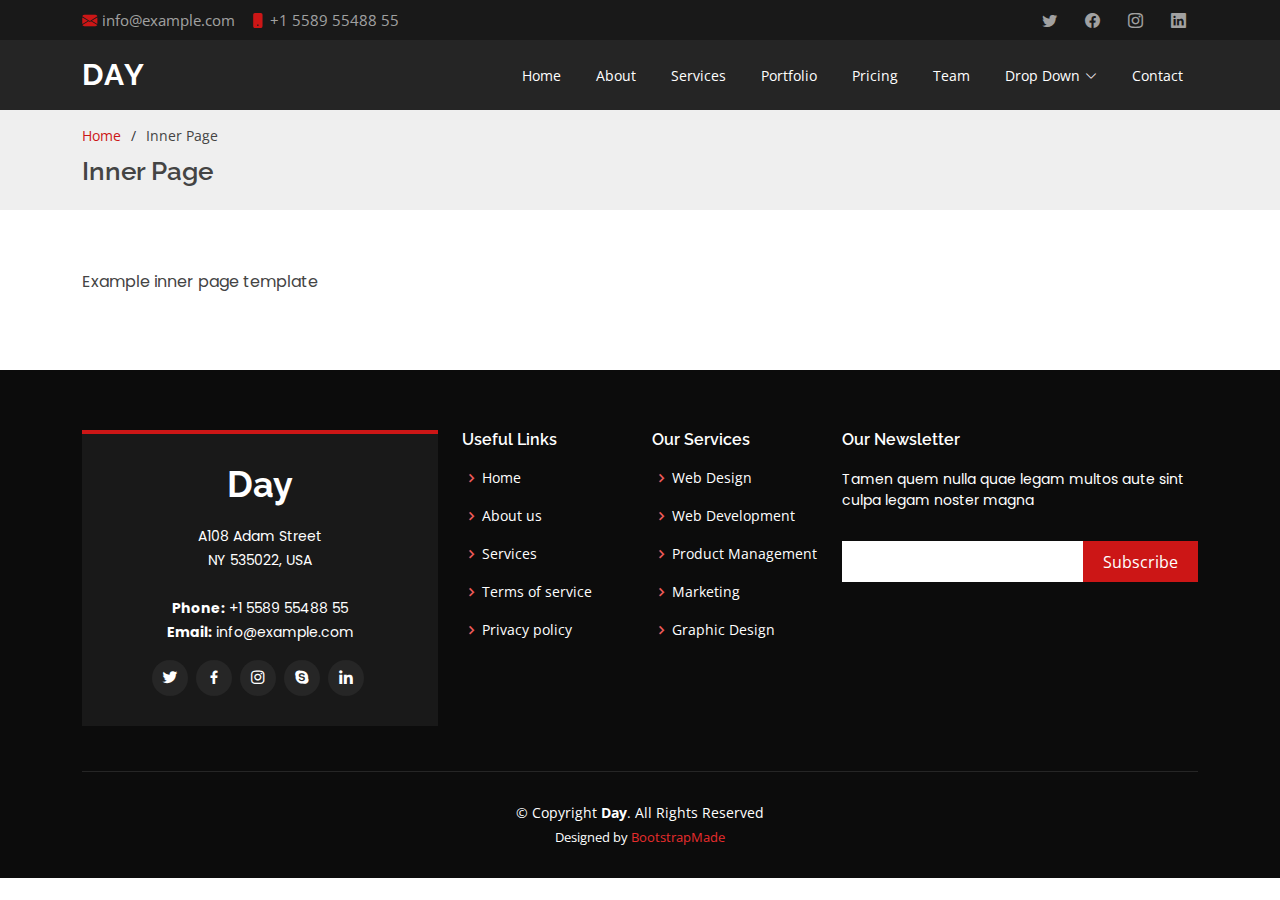
<file: inner-page.html>
<!DOCTYPE html>
<html lang="en">

<head>
  <meta charset="utf-8">
  <meta content="width=device-width, initial-scale=1.0" name="viewport">

  <title>Inner Page - Day Bootstrap Template</title>
  <meta content="" name="description">
  <meta content="" name="keywords">

  <!-- Favicons -->
  <link href="assets/img/favicon.png" rel="icon">
  <link href="assets/img/apple-touch-icon.png" rel="apple-touch-icon">

  <!-- Google Fonts -->
  <link href="https://fonts.googleapis.com/css?family=Open+Sans:300,300i,400,400i,600,600i,700,700i|Raleway:300,300i,400,400i,500,500i,600,600i,700,700i|Poppins:300,300i,400,400i,500,500i,600,600i,700,700i" rel="stylesheet">

  <!-- Vendor CSS Files -->
  <link href="assets/vendor/aos/aos.css" rel="stylesheet">
  <link href="assets/vendor/bootstrap/css/bootstrap.min.css" rel="stylesheet">
  <link href="assets/vendor/bootstrap-icons/bootstrap-icons.css" rel="stylesheet">
  <link href="assets/vendor/boxicons/css/boxicons.min.css" rel="stylesheet">
  <link href="assets/vendor/glightbox/css/glightbox.min.css" rel="stylesheet">
  <link href="assets/vendor/swiper/swiper-bundle.min.css" rel="stylesheet">

  <!-- Template Main CSS File -->
  <link href="assets/css/style.css" rel="stylesheet">

  <!-- =======================================================
  * Template Name: Day - v4.9.1
  * Template URL: https://bootstrapmade.com/day-multipurpose-html-template-for-free/
  * Author: BootstrapMade.com
  * License: https://bootstrapmade.com/license/
  ======================================================== -->
</head>

<body>

  <!-- ======= Top Bar ======= -->
  <section id="topbar" class="d-flex align-items-center">
    <div class="container d-flex justify-content-center justify-content-md-between">
      <div class="contact-info d-flex align-items-center">
        <i class="bi bi-envelope-fill"></i><a href="mailto:contact@example.com">info@example.com</a>
        <i class="bi bi-phone-fill phone-icon"></i> +1 5589 55488 55
      </div>
      <div class="social-links d-none d-md-block">
        <a href="#" class="twitter"><i class="bi bi-twitter"></i></a>
        <a href="#" class="facebook"><i class="bi bi-facebook"></i></a>
        <a href="#" class="instagram"><i class="bi bi-instagram"></i></a>
        <a href="#" class="linkedin"><i class="bi bi-linkedin"></i></i></a>
      </div>
    </div>
  </section>

  <!-- ======= Header ======= -->
  <header id="header" class="d-flex align-items-center">
    <div class="container d-flex align-items-center justify-content-between">

      <h1 class="logo"><a href="index.html">Day</a></h1>
      <!-- Uncomment below if you prefer to use an image logo -->
      <!-- <a href="index.html" class="logo"><img src="assets/img/logo.png" alt="" class="img-fluid"></a>-->

      <nav id="navbar" class="navbar">
        <ul>
          <li><a class="nav-link scrollto " href="#hero">Home</a></li>
          <li><a class="nav-link scrollto" href="#about">About</a></li>
          <li><a class="nav-link scrollto" href="#services">Services</a></li>
          <li><a class="nav-link scrollto " href="#portfolio">Portfolio</a></li>
          <li><a class="nav-link scrollto" href="#pricing">Pricing</a></li>
          <li><a class="nav-link scrollto" href="#team">Team</a></li>
          <li class="dropdown"><a href="#"><span>Drop Down</span> <i class="bi bi-chevron-down"></i></a>
            <ul>
              <li><a href="#">Drop Down 1</a></li>
              <li class="dropdown"><a href="#"><span>Deep Drop Down</span> <i class="bi bi-chevron-right"></i></a>
                <ul>
                  <li><a href="#">Deep Drop Down 1</a></li>
                  <li><a href="#">Deep Drop Down 2</a></li>
                  <li><a href="#">Deep Drop Down 3</a></li>
                  <li><a href="#">Deep Drop Down 4</a></li>
                  <li><a href="#">Deep Drop Down 5</a></li>
                </ul>
              </li>
              <li><a href="#">Drop Down 2</a></li>
              <li><a href="#">Drop Down 3</a></li>
              <li><a href="#">Drop Down 4</a></li>
            </ul>
          </li>
          <li><a class="nav-link scrollto" href="#contact">Contact</a></li>
        </ul>
        <i class="bi bi-list mobile-nav-toggle"></i>
      </nav><!-- .navbar -->

    </div>
  </header><!-- End Header -->

  <main id="main">

    <!-- ======= Breadcrumbs ======= -->
    <section id="breadcrumbs" class="breadcrumbs">
      <div class="container">

        <ol>
          <li><a href="index.html">Home</a></li>
          <li>Inner Page</li>
        </ol>
        <h2>Inner Page</h2>

      </div>
    </section><!-- End Breadcrumbs -->

    <section class="inner-page">
      <div class="container">
        <p>
          Example inner page template
        </p>
      </div>
    </section>

  </main><!-- End #main -->

  <!-- ======= Footer ======= -->
  <footer id="footer">
    <div class="footer-top">
      <div class="container">
        <div class="row">

          <div class="col-lg-4 col-md-6">
            <div class="footer-info">
              <h3>Day</h3>
              <p>
                A108 Adam Street <br>
                NY 535022, USA<br><br>
                <strong>Phone:</strong> +1 5589 55488 55<br>
                <strong>Email:</strong> info@example.com<br>
              </p>
              <div class="social-links mt-3">
                <a href="#" class="twitter"><i class="bx bxl-twitter"></i></a>
                <a href="#" class="facebook"><i class="bx bxl-facebook"></i></a>
                <a href="#" class="instagram"><i class="bx bxl-instagram"></i></a>
                <a href="#" class="google-plus"><i class="bx bxl-skype"></i></a>
                <a href="#" class="linkedin"><i class="bx bxl-linkedin"></i></a>
              </div>
            </div>
          </div>

          <div class="col-lg-2 col-md-6 footer-links">
            <h4>Useful Links</h4>
            <ul>
              <li><i class="bx bx-chevron-right"></i> <a href="#">Home</a></li>
              <li><i class="bx bx-chevron-right"></i> <a href="#">About us</a></li>
              <li><i class="bx bx-chevron-right"></i> <a href="#">Services</a></li>
              <li><i class="bx bx-chevron-right"></i> <a href="#">Terms of service</a></li>
              <li><i class="bx bx-chevron-right"></i> <a href="#">Privacy policy</a></li>
            </ul>
          </div>

          <div class="col-lg-2 col-md-6 footer-links">
            <h4>Our Services</h4>
            <ul>
              <li><i class="bx bx-chevron-right"></i> <a href="#">Web Design</a></li>
              <li><i class="bx bx-chevron-right"></i> <a href="#">Web Development</a></li>
              <li><i class="bx bx-chevron-right"></i> <a href="#">Product Management</a></li>
              <li><i class="bx bx-chevron-right"></i> <a href="#">Marketing</a></li>
              <li><i class="bx bx-chevron-right"></i> <a href="#">Graphic Design</a></li>
            </ul>
          </div>

          <div class="col-lg-4 col-md-6 footer-newsletter">
            <h4>Our Newsletter</h4>
            <p>Tamen quem nulla quae legam multos aute sint culpa legam noster magna</p>
            <form action="" method="post">
              <input type="email" name="email"><input type="submit" value="Subscribe">
            </form>

          </div>

        </div>
      </div>
    </div>

    <div class="container">
      <div class="copyright">
        &copy; Copyright <strong><span>Day</span></strong>. All Rights Reserved
      </div>
      <div class="credits">
        <!-- All the links in the footer should remain intact. -->
        <!-- You can delete the links only if you purchased the pro version. -->
        <!-- Licensing information: https://bootstrapmade.com/license/ -->
        <!-- Purchase the pro version with working PHP/AJAX contact form: https://bootstrapmade.com/day-multipurpose-html-template-for-free/ -->
        Designed by <a href="https://bootstrapmade.com/">BootstrapMade</a>
      </div>
    </div>
  </footer><!-- End Footer -->

  <a href="#" class="back-to-top d-flex align-items-center justify-content-center"><i class="bi bi-arrow-up-short"></i></a>
  <div id="preloader"></div>

  <!-- Vendor JS Files -->
  <script src="assets/vendor/aos/aos.js"></script>
  <script src="assets/vendor/bootstrap/js/bootstrap.bundle.min.js"></script>
  <script src="assets/vendor/glightbox/js/glightbox.min.js"></script>
  <script src="assets/vendor/isotope-layout/isotope.pkgd.min.js"></script>
  <script src="assets/vendor/swiper/swiper-bundle.min.js"></script>
  <script src="assets/vendor/php-email-form/validate.js"></script>

  <!-- Template Main JS File -->
  <script src="assets/js/main.js"></script>

</body>

</html>
</file>
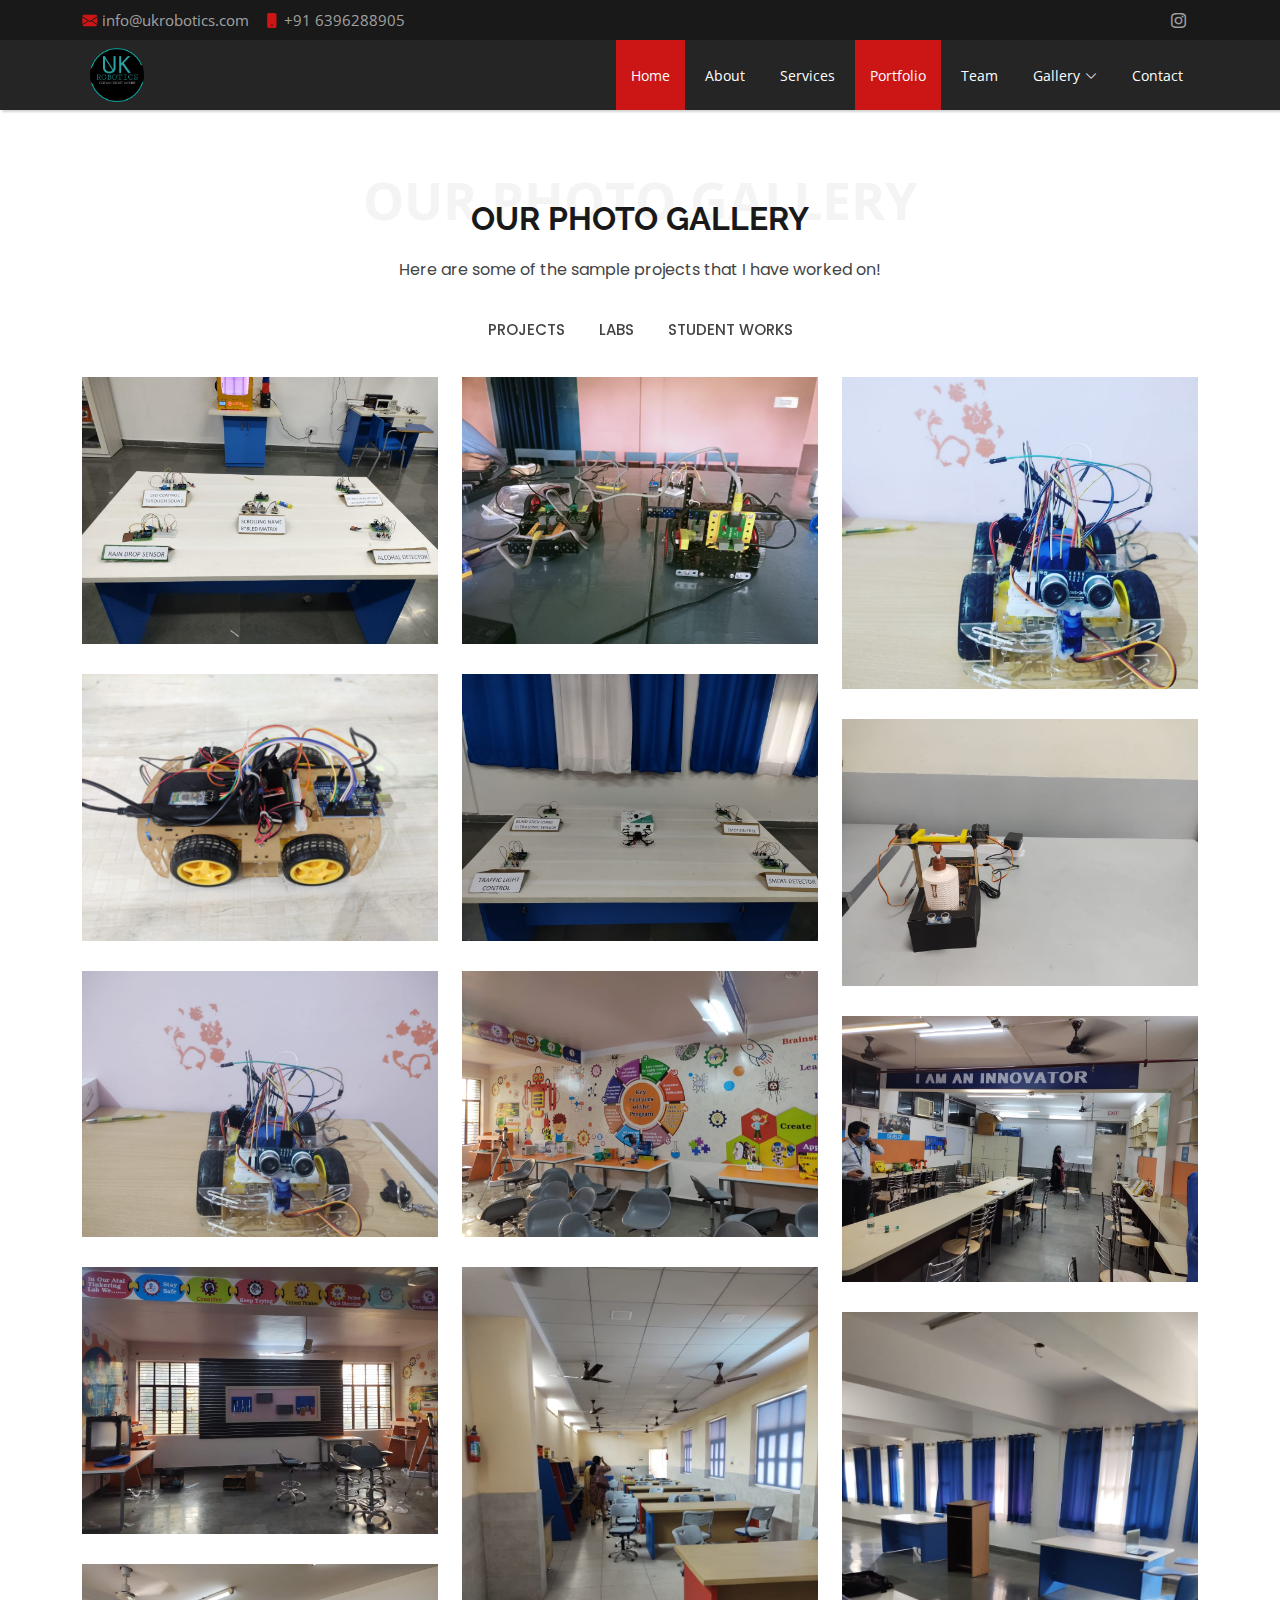
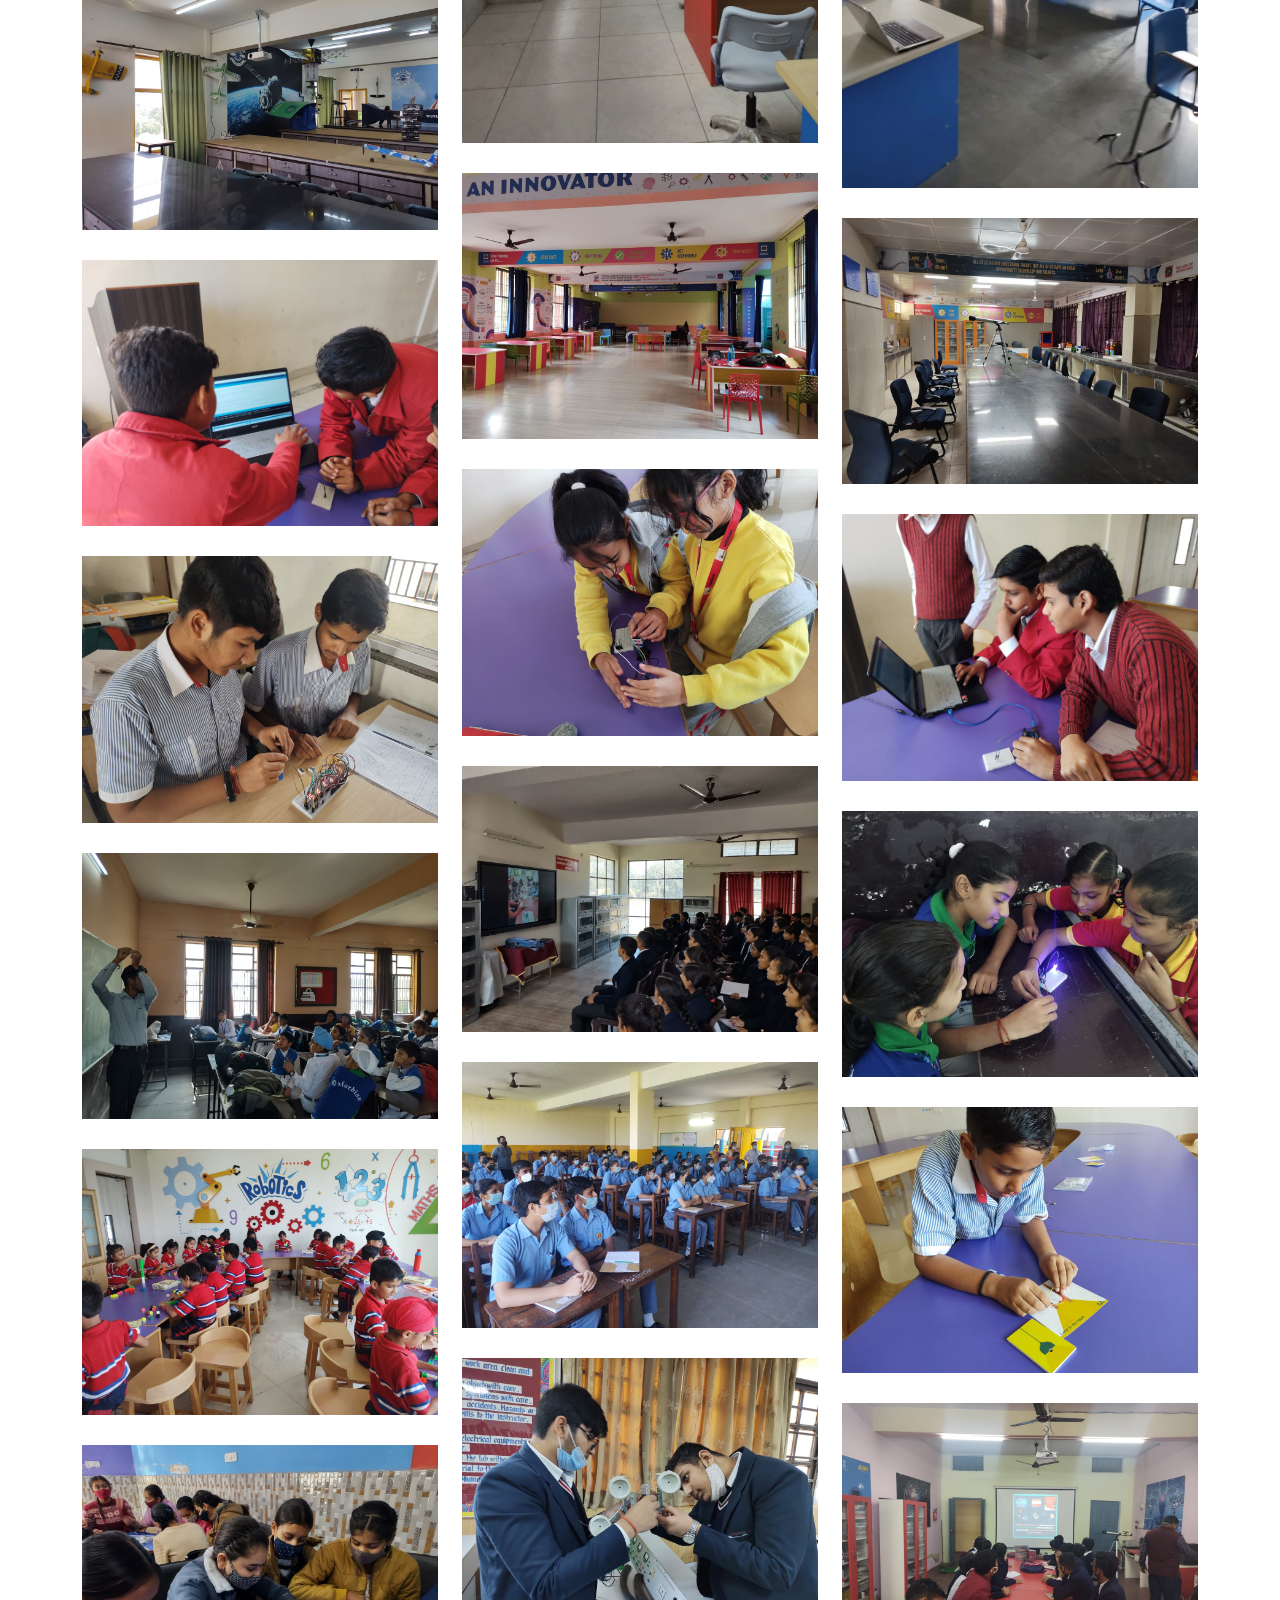
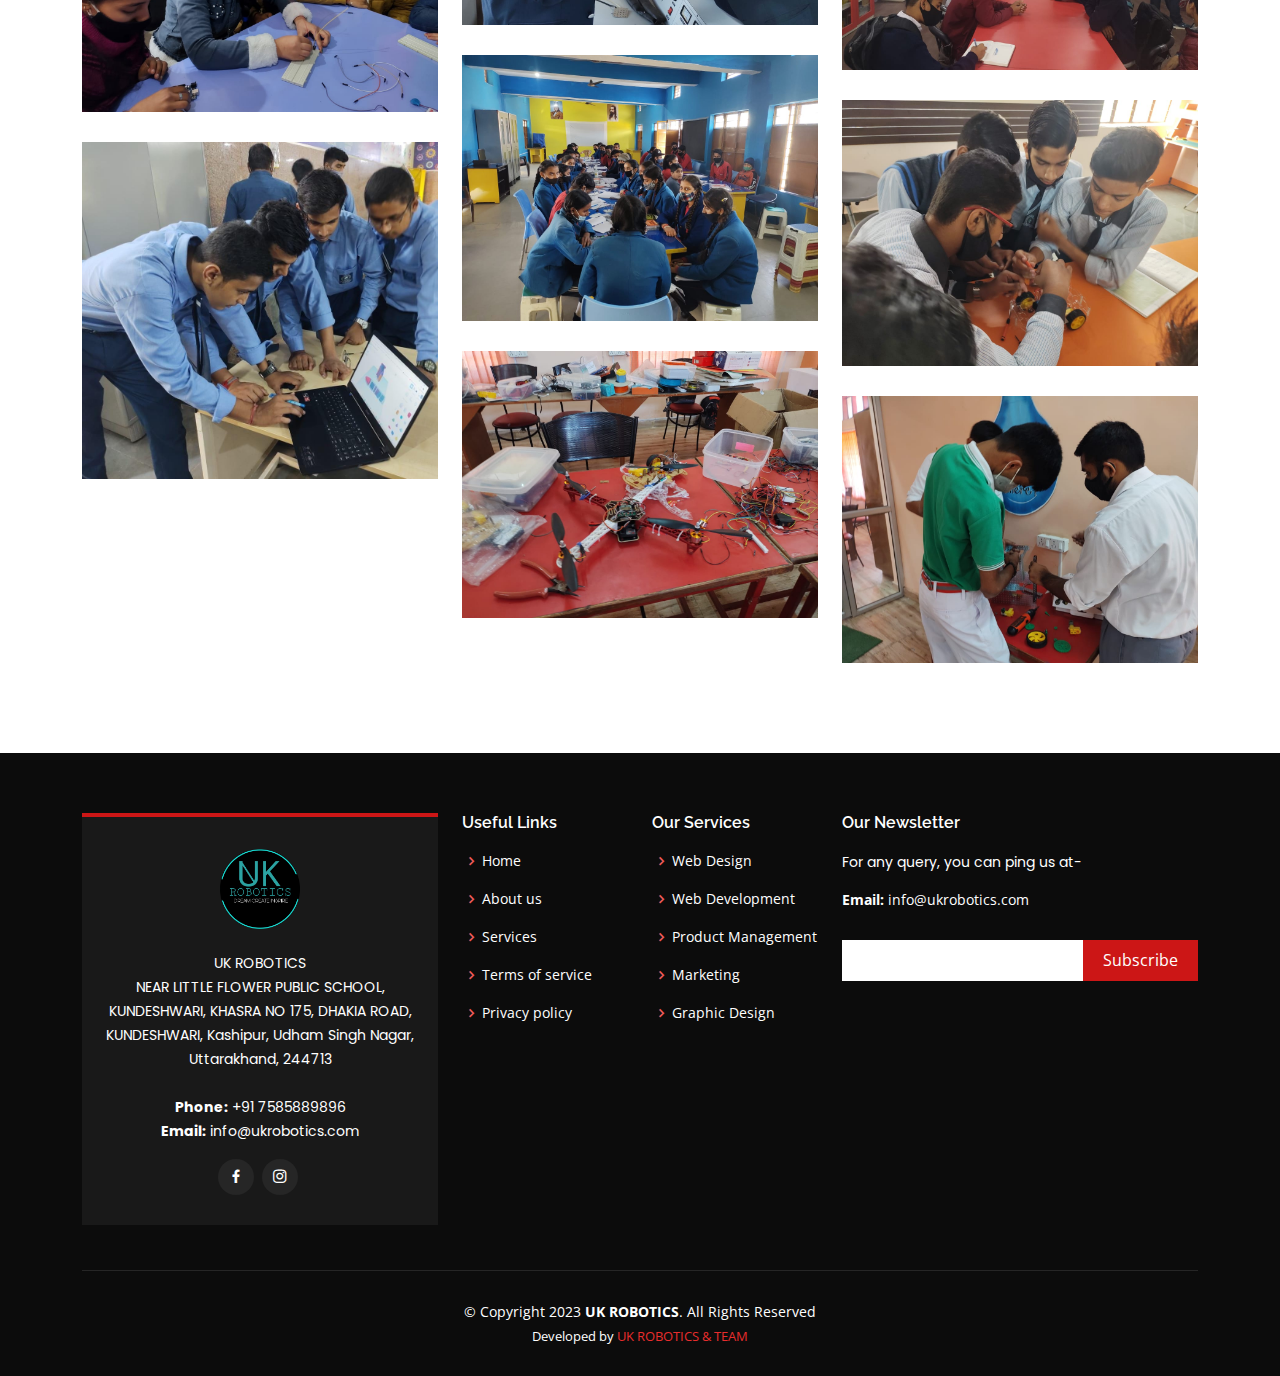
<file: photos.html>
<!DOCTYPE html>
<html lang="en">

<head>
  <meta charset="utf-8">
  <meta content="width=device-width, initial-scale=1.0" name="viewport">

  <title>UK Robotics-Dreams Create Inspire</title>
  <meta content="" name="description">
  <meta content="" name="keywords">

  <!-- Favicons -->
  <link href="assets/img/favicon.png" rel="icon">
  <link href="assets/img/apple-touch-icon.png" rel="apple-touch-icon">

  <!-- Google Fonts -->
  <link
    href="https://fonts.googleapis.com/css?family=Open+Sans:300,300i,400,400i,600,600i,700,700i|Raleway:300,300i,400,400i,500,500i,600,600i,700,700i|Poppins:300,300i,400,400i,500,500i,600,600i,700,700i"
    rel="stylesheet">

  <!-- Vendor CSS Files -->
  <link href="assets/vendor/aos/aos.css" rel="stylesheet">
  <link href="assets/vendor/bootstrap/css/bootstrap.min.css" rel="stylesheet">
  <link href="assets/vendor/bootstrap-icons/bootstrap-icons.css" rel="stylesheet">
  <link href="assets/vendor/boxicons/css/boxicons.min.css" rel="stylesheet">
  <link href="assets/vendor/glightbox/css/glightbox.min.css" rel="stylesheet">
  <link href="assets/vendor/swiper/swiper-bundle.min.css" rel="stylesheet">

  <!-- Template Main CSS File -->
  <link href="assets/css/style.css" rel="stylesheet">

  <!-- =======================================================
  * Template Name: Day - v4.9.1
  * Template URL: https://bootstrapmade.com/day-multipurpose-html-template-for-free/
  * Author: BootstrapMade.com
  * License: https://bootstrapmade.com/license/
  ======================================================== -->
</head>

<body>
    

    
  <!-- ======= Top Bar ======= -->
  <section id="topbar" class="d-flex align-items-center">
    <div class="container d-flex justify-content-center justify-content-md-between">
      <div class="contact-info d-flex align-items-center">
        <i class="bi bi-envelope-fill"></i><a href="mailto:contact@example.com">info@ukrobotics.com</a>
        <i class="bi bi-phone-fill phone-icon"></i> +91 6396288905
      </div>
      <div class="social-links d-none d-md-block">
        <!-- <a href="#" class="twitter"><i class="bi bi-twitter"></i></a> -->
        <!-- <a href="#" class="facebook"><i class="bi bi-facebook"></i></a> -->
        <a href="https://www.instagram.com/uk_robotics/" class="instagram"><i class="bi bi-instagram"></i></a>
        <!-- <a href="#" class="linkedin"><i class="bi bi-linkedin"></i></i></a> -->
      </div>
    </div>
  </section>

  <!-- ======= Header ======= -->
  <header id="header" class="d-flex align-items-center">
    <div class="container d-flex align-items-center justify-content-between">

      <!-- <h1 class="logo"><a href="index.html">Day</a></h1> -->
      <!-- Uncomment below if you prefer to use an image logo -->
      <a href="index.html" class="logo"><img src="assets/img/uk-robotics-logo-st.png" alt="" class="img-fluid"></a>

      <nav id="navbar" class="navbar">
        <ul>
          <li><a class="nav-link scrollto active" href="index.html">Home</a></li>
          <li><a class="nav-link scrollto" href="#about">About</a></li>
          <li><a class="nav-link scrollto" href="#services">Services</a></li>
          <li><a class="nav-link scrollto " href="#portfolio">Portfolio</a></li>
          <!-- <li><a class="nav-link scrollto" href="#pricing">Pricing</a></li> -->
          <li><a class="nav-link scrollto" href="#team">Team</a></li>
          <li class="dropdown"><a href="#"><span>Gallery</span> <i class="bi bi-chevron-down"></i></a>
            <ul>
              <li><a href="photos.html">Photos</a></li>
              <li><a href="videos.html">Videos</a></li>
              <!-- <li class="dropdown"><a href="#"><span>Deep Drop Down</span> <i class="bi bi-chevron-right"></i></a>
                <ul>
                  <li><a href="#">Deep Drop Down 1</a></li>
                  <li><a href="#">Deep Drop Down 2</a></li>
                  <li><a href="#">Deep Drop Down 3</a></li>
                  <li><a href="#">Deep Drop Down 4</a></li>
                  <li><a href="#">Deep Drop Down 5</a></li>
                </ul>
              </li>
              <li><a href="#">Drop Down 2</a></li>
              <li><a href="#">Drop Down 3</a></li>
              <li><a href="#">Drop Down 4</a></li> -->
            </ul>
          </li>
          <li><a class="nav-link scrollto" href="#contact">Contact</a></li>
        </ul>
        <i class="bi bi-list mobile-nav-toggle"></i>
      </nav><!-- .navbar -->

    </div>
  </header><!-- End Header -->



    <!-- ======= Portfolio Section ======= -->
    <section id="portfolio" class="portfolio">
        <div class="container">
  
          <div class="section-title">
            <span>OUR PHOTO GALLERY</span>
            <h2>OUR PHOTO GALLERY</h2>
            <p>Here are some of the sample projects that I have worked on!</p>
          </div>
  
          <div class="row" data-aos="fade-up">
            <div class="col-lg-12 d-flex justify-content-center">
              <ul id="portfolio-flters">
                <li data-filter=".filter-projects">PROJECTS</li>
                <li data-filter=".filter-lab">LABS</li>
                <li data-filter=".filter-stu-wrk">STUDENT WORKS</li>
                <!-- <li data-filter=".filter-vid">Demo Project Two</li> -->
  
              </ul>
            </div>
          </div>
  
          <div class="row portfolio-container" data-aos="fade-up" data-aos-delay="150">
            <!--  projects Filters -->
            <div class="col-lg-4 col-md-6 portfolio-item filter-projects">
              <img src="assets/img/portfolio/PROJECTS-01.jpeg" class="img-fluid" alt="">
              <div class="portfolio-info">
                <h4>App 1</h4>
                <p>App</p>
                <a href="assets/img/portfolio/PROJECTS-01.jpeg" data-gallery="portfolioGallery"
                  class="portfolio-lightbox preview-link" title="App 1"><i class="bx bx-plus"></i></a>
                <a href="portfolio-details.html" class="details-link" title="More Details"><i class="bx bx-link"></i></a>
              </div>
            </div>
  
  
            <div class="col-lg-4 col-md-6 portfolio-item filter-projects">
              <img src="assets/img/portfolio/PROJECTS-02.jpeg" class="img-fluid" alt="">
              <div class="portfolio-info">
                <h4>App 1</h4>
                <p>App</p>
                <a href="assets/img/portfolio/PROJECTS-02.jpeg" data-gallery="portfolioGallery"
                  class="portfolio-lightbox preview-link" title="App 1"><i class="bx bx-plus"></i></a>
                <a href="portfolio-details.html" class="details-link" title="More Details"><i class="bx bx-link"></i></a>
              </div>
            </div>
  
            <div class="col-lg-4 col-md-6 portfolio-item filter-projects">
              <img src="assets/img/portfolio/PROJECTS-03.jpeg" class="img-fluid" alt="">
              <div class="portfolio-info">
                <h4>App 1</h4>
                <p>App</p>
                <a href="assets/img/portfolio/PROJECTS-03.jpeg" data-gallery="portfolioGallery"
                  class="portfolio-lightbox preview-link" title="App 1"><i class="bx bx-plus"></i></a>
                <a href="portfolio-details.html" class="details-link" title="More Details"><i class="bx bx-link"></i></a>
              </div>
            </div>
  
            <div class="col-lg-4 col-md-6 portfolio-item filter-projects">
              <img src="assets/img/portfolio/PROJECTS-04.jpeg" class="img-fluid" alt="">
              <div class="portfolio-info">
                <h4>App 1</h4>
                <p>App</p>
                <a href="assets/img/portfolio/PROJECTS-04.jpeg" data-gallery="portfolioGallery"
                  class="portfolio-lightbox preview-link" title="App 1"><i class="bx bx-plus"></i></a>
                <a href="portfolio-details.html" class="details-link" title="More Details"><i class="bx bx-link"></i></a>
              </div>
            </div>
  
  
            <div class="col-lg-4 col-md-6 portfolio-item filter-projects">
              <img src="assets/img/portfolio/PROJECTS-05.jpeg" class="img-fluid" alt="">
              <div class="portfolio-info">
                <h4>App 1</h4>
                <p>App</p>
                <a href="assets/img/portfolio/PROJECTS-05.jpeg" data-gallery="portfolioGallery"
                  class="portfolio-lightbox preview-link" title="App 1"><i class="bx bx-plus"></i></a>
                <a href="portfolio-details.html" class="details-link" title="More Details"><i class="bx bx-link"></i></a>
              </div>
            </div>
  
            <div class="col-lg-4 col-md-6 portfolio-item filter-projects">
              <img src="assets/img/portfolio/PROJECTS-06.jpeg" class="img-fluid" alt="">
              <div class="portfolio-info">
                <h4>App 1</h4>
                <p>App</p>
                <a href="assets/img/portfolio/PROJECTS-06.jpeg" data-gallery="portfolioGallery"
                  class="portfolio-lightbox preview-link" title="App 1"><i class="bx bx-plus"></i></a>
                <a href="portfolio-details.html" class="details-link" title="More Details"><i class="bx bx-link"></i></a>
              </div>
            </div>
  
            <div class="col-lg-4 col-md-6 portfolio-item filter-projects">
              <img src="assets/img/portfolio/PROJECTS-07.jpeg" class="img-fluid" alt="">
              <div class="portfolio-info">
                <h4>App 1</h4>
                <p>App</p>
                <a href="assets/img/portfolio/PROJECTS-07.jpeg" data-gallery="portfolioGallery"
                  class="portfolio-lightbox preview-link" title="App 1"><i class="bx bx-plus"></i></a>
                <a href="portfolio-details.html" class="details-link" title="More Details"><i class="bx bx-link"></i></a>
              </div>
            </div>
  
            <!--  projects Filters End-->
  
            <!-- LABS Filters-->
            <div class="col-lg-4 col-md-6 portfolio-item filter-lab">
              <img src="assets/img/portfolio/sec-lab-01.jpeg" class="img-fluid" alt="">
              <div class="portfolio-info">
                <h4>App 2</h4>
                <p>App</p>
                <a href="assets/img/portfolio/sec-lab-01.jpeg" data-gallery="portfolioGallery"
                  class="portfolio-lightbox preview-link" title="App 2"><i class="bx bx-plus"></i></a>
                <a href="portfolio-details.html" class="details-link" title="More Details"><i class="bx bx-link"></i></a>
              </div>
            </div>
  
            <div class="col-lg-4 col-md-6 portfolio-item filter-lab">
              <img src="assets/img/portfolio/sec-lab-2.jpeg" class="img-fluid" alt="">
              <div class="portfolio-info">
                <h4>Card 2</h4>
                <p>Card</p>
                <a href="assets/img/portfolio/sec-lab-2.jpeg" data-gallery="portfolioGallery"
                  class="portfolio-lightbox preview-link" title="Card 2"><i class="bx bx-plus"></i></a>
                <a href="portfolio-details.html" class="details-link" title="More Details"><i class="bx bx-link"></i></a>
              </div>
            </div>
  
            <div class="col-lg-4 col-md-6 portfolio-item filter-lab">
              <img src="assets/img/portfolio/sec-lab-3.jpeg" class="img-fluid" alt="">
              <div class="portfolio-info">
                <h4>Web 2</h4>
                <p>Web</p>
                <a href="assets/img/portfolio/sec-lab-3.jpeg" data-gallery="portfolioGallery"
                  class="portfolio-lightbox preview-link" title="Web 2"><i class="bx bx-plus"></i></a>
                <a href="portfolio-details.html" class="details-link" title="More Details"><i class="bx bx-link"></i></a>
              </div>
            </div>
  
            <div class="col-lg-4 col-md-6 portfolio-item filter-lab">
              <img src="assets/img/portfolio/sec-lab-4.jpeg" class="img-fluid" alt="">
              <div class="portfolio-info">
                <h4>App 3</h4>
                <p>App</p>
                <a href="assets/img/portfolio/sec-lab-4.jpeg" data-gallery="portfolioGallery"
                  class="portfolio-lightbox preview-link" title="App 3"><i class="bx bx-plus"></i></a>
                <a href="portfolio-details.html" class="details-link" title="More Details"><i class="bx bx-link"></i></a>
              </div>
            </div>
  
            <div class="col-lg-4 col-md-6 portfolio-item filter-lab">
              <img src="assets/img/portfolio/sec-lab-5.jpeg" class="img-fluid" alt="">
              <div class="portfolio-info">
                <h4>Card 1</h4>
                <p>Card</p>
                <a href="assets/img/portfolio/sec-lab-5.jpeg" data-gallery="portfolioGallery"
                  class="portfolio-lightbox preview-link" title="Card 1"><i class="bx bx-plus"></i></a>
                <a href="portfolio-details.html" class="details-link" title="More Details"><i class="bx bx-link"></i></a>
              </div>
            </div>


            <div class="col-lg-4 col-md-6 portfolio-item filter-lab">
              <img src="assets/img/portfolio/sec-lab-6.jpeg" class="img-fluid" alt="">
              <div class="portfolio-info">
                <h4>Card 1</h4>
                <p>Card</p>
                <a href="assets/img/portfolio/sec-lab-6.jpeg" data-gallery="portfolioGallery"
                  class="portfolio-lightbox preview-link" title="Card 1"><i class="bx bx-plus"></i></a>
                <a href="portfolio-details.html" class="details-link" title="More Details"><i class="bx bx-link"></i></a>
              </div>
            </div>

            <div class="col-lg-4 col-md-6 portfolio-item filter-lab">
              <img src="assets/img/portfolio/sec-lab-7.jpeg" class="img-fluid" alt="">
              <div class="portfolio-info">
                <h4>Card 1</h4>
                <p>Card</p>
                <a href="assets/img/portfolio/sec-lab-7.jpeg" data-gallery="portfolioGallery"
                  class="portfolio-lightbox preview-link" title="Card 1"><i class="bx bx-plus"></i></a>
                <a href="portfolio-details.html" class="details-link" title="More Details"><i class="bx bx-link"></i></a>
              </div>
            </div>
            
            <div class="col-lg-4 col-md-6 portfolio-item filter-lab">
                <img src="assets/img/portfolio/sec-lab-8.jpeg" class="img-fluid" alt="">
                <div class="portfolio-info">
                  <h4>Card 1</h4>
                  <p>Card</p>
                  <a href="assets/img/portfolio/sec-lab-8.jpeg" data-gallery="portfolioGallery"
                    class="portfolio-lightbox preview-link" title="Card 1"><i class="bx bx-plus"></i></a>
                  <a href="portfolio-details.html" class="details-link" title="More Details"><i class="bx bx-link"></i></a>
                </div>
              </div>
            <!-- LABS Filters End-->

            <!-- student work Filters-->


            <div class="col-lg-4 col-md-6 portfolio-item filter-stu-wrk">
                <img src="assets/img/portfolio/student-work-01.jpeg" class="img-fluid" alt="">
                <div class="portfolio-info">
                  <h4>Card 1</h4>
                  <p>Card</p>
                  <a href="assets/img/portfolio/student-work-01.jpeg" data-gallery="portfolioGallery"
                    class="portfolio-lightbox preview-link" title="Card 1"><i class="bx bx-plus"></i></a>
                  <a href="portfolio-details.html" class="details-link" title="More Details"><i class="bx bx-link"></i></a>
                </div>
              </div>
            <div class="col-lg-4 col-md-6 portfolio-item filter-stu-wrk">
                <img src="assets/img/portfolio/student-work-02.jpeg" class="img-fluid" alt="">
                <div class="portfolio-info">
                  <h4>Card 1</h4>
                  <p>Card</p>
                  <a href="assets/img/portfolio/student-work-02.jpeg" data-gallery="portfolioGallery"
                    class="portfolio-lightbox preview-link" title="Card 1"><i class="bx bx-plus"></i></a>
                  <a href="portfolio-details.html" class="details-link" title="More Details"><i class="bx bx-link"></i></a>
                </div>
              </div>
            <div class="col-lg-4 col-md-6 portfolio-item filter-stu-wrk">
                <img src="assets/img/portfolio/student-work-03.jpeg" class="img-fluid" alt="">
                <div class="portfolio-info">
                  <h4>Card 1</h4>
                  <p>Card</p>
                  <a href="assets/img/portfolio/student-work-03.jpeg" data-gallery="portfolioGallery"
                    class="portfolio-lightbox preview-link" title="Card 1"><i class="bx bx-plus"></i></a>
                  <a href="portfolio-details.html" class="details-link" title="More Details"><i class="bx bx-link"></i></a>
                </div>
              </div>
            <div class="col-lg-4 col-md-6 portfolio-item filter-stu-wrk">
                <img src="assets/img/portfolio/student-work-04.jpeg" class="img-fluid" alt="">
                <div class="portfolio-info">
                  <h4>Card 1</h4>
                  <p>Card</p>
                  <a href="assets/img/portfolio/student-work-04.jpeg" data-gallery="portfolioGallery"
                    class="portfolio-lightbox preview-link" title="Card 1"><i class="bx bx-plus"></i></a>
                  <a href="portfolio-details.html" class="details-link" title="More Details"><i class="bx bx-link"></i></a>
                </div>
              </div>
            <div class="col-lg-4 col-md-6 portfolio-item filter-stu-wrk">
                <img src="assets/img/portfolio/student-work-05.jpeg" class="img-fluid" alt="">
                <div class="portfolio-info">
                  <h4>Card 1</h4>
                  <p>Card</p>
                  <a href="assets/img/portfolio/student-work-05.jpeg" data-gallery="portfolioGallery"
                    class="portfolio-lightbox preview-link" title="Card 1"><i class="bx bx-plus"></i></a>
                  <a href="portfolio-details.html" class="details-link" title="More Details"><i class="bx bx-link"></i></a>
                </div>
              </div>
            <div class="col-lg-4 col-md-6 portfolio-item filter-stu-wrk">
                <img src="assets/img/portfolio/student-work-06.jpeg" class="img-fluid" alt="">
                <div class="portfolio-info">
                  <h4>Card 1</h4>
                  <p>Card</p>
                  <a href="assets/img/portfolio/student-work-06.jpeg" data-gallery="portfolioGallery"
                    class="portfolio-lightbox preview-link" title="Card 1"><i class="bx bx-plus"></i></a>
                  <a href="portfolio-details.html" class="details-link" title="More Details"><i class="bx bx-link"></i></a>
                </div>
              </div>
            <div class="col-lg-4 col-md-6 portfolio-item filter-stu-wrk">
                <img src="assets/img/portfolio/student-work-07.jpeg" class="img-fluid" alt="">
                <div class="portfolio-info">
                  <h4>Card 1</h4>
                  <p>Card</p>
                  <a href="assets/img/portfolio/student-work-07.jpeg" data-gallery="portfolioGallery"
                    class="portfolio-lightbox preview-link" title="Card 1"><i class="bx bx-plus"></i></a>
                  <a href="portfolio-details.html" class="details-link" title="More Details"><i class="bx bx-link"></i></a>
                </div>
              </div>
            <div class="col-lg-4 col-md-6 portfolio-item filter-stu-wrk">
                <img src="assets/img/portfolio/student-work-08.jpeg" class="img-fluid" alt="">
                <div class="portfolio-info">
                  <h4>Card 1</h4>
                  <p>Card</p>
                  <a href="assets/img/portfolio/student-work-08.jpeg" data-gallery="portfolioGallery"
                    class="portfolio-lightbox preview-link" title="Card 1"><i class="bx bx-plus"></i></a>
                  <a href="portfolio-details.html" class="details-link" title="More Details"><i class="bx bx-link"></i></a>
                </div>
              </div>
            <div class="col-lg-4 col-md-6 portfolio-item filter-stu-wrk">
                <img src="assets/img/portfolio/student-work-09.jpeg" class="img-fluid" alt="">
                <div class="portfolio-info">
                  <h4>Card 1</h4>
                  <p>Card</p>
                  <a href="assets/img/portfolio/student-work-09.jpeg" data-gallery="portfolioGallery"
                    class="portfolio-lightbox preview-link" title="Card 1"><i class="bx bx-plus"></i></a>
                  <a href="portfolio-details.html" class="details-link" title="More Details"><i class="bx bx-link"></i></a>
                </div>
              </div>
            <div class="col-lg-4 col-md-6 portfolio-item filter-stu-wrk">
                <img src="assets/img/portfolio/student-work-10.jpeg" class="img-fluid" alt="">
                <div class="portfolio-info">
                  <h4>Card 1</h4>
                  <p>Card</p>
                  <a href="assets/img/portfolio/student-work-10.jpeg" data-gallery="portfolioGallery"
                    class="portfolio-lightbox preview-link" title="Card 1"><i class="bx bx-plus"></i></a>
                  <a href="portfolio-details.html" class="details-link" title="More Details"><i class="bx bx-link"></i></a>
                </div>
              </div>
            <div class="col-lg-4 col-md-6 portfolio-item filter-stu-wrk">
                <img src="assets/img/portfolio/student-work-11.jpeg" class="img-fluid" alt="">
                <div class="portfolio-info">
                  <h4>Card 1</h4>
                  <p>Card</p>
                  <a href="assets/img/portfolio/student-work-11.jpeg" data-gallery="portfolioGallery"
                    class="portfolio-lightbox preview-link" title="Card 1"><i class="bx bx-plus"></i></a>
                  <a href="portfolio-details.html" class="details-link" title="More Details"><i class="bx bx-link"></i></a>
                </div>
              </div>
            <div class="col-lg-4 col-md-6 portfolio-item filter-stu-wrk">
                <img src="assets/img/portfolio/student-work-12.jpeg" class="img-fluid" alt="">
                <div class="portfolio-info">
                  <h4>Card 1</h4>
                  <p>Card</p>
                  <a href="assets/img/portfolio/student-work-12.jpeg" data-gallery="portfolioGallery"
                    class="portfolio-lightbox preview-link" title="Card 1"><i class="bx bx-plus"></i></a>
                  <a href="portfolio-details.html" class="details-link" title="More Details"><i class="bx bx-link"></i></a>
                </div>
              </div>
            <div class="col-lg-4 col-md-6 portfolio-item filter-stu-wrk">
                <img src="assets/img/portfolio/student-work-13.jpeg" class="img-fluid" alt="">
                <div class="portfolio-info">
                  <h4>Card 1</h4>
                  <p>Card</p>
                  <a href="assets/img/portfolio/student-work-13.jpeg" data-gallery="portfolioGallery"
                    class="portfolio-lightbox preview-link" title="Card 1"><i class="bx bx-plus"></i></a>
                  <a href="portfolio-details.html" class="details-link" title="More Details"><i class="bx bx-link"></i></a>
                </div>
              </div>
            <div class="col-lg-4 col-md-6 portfolio-item filter-stu-wrk">
                <img src="assets/img/portfolio/student-work-14.jpeg" class="img-fluid" alt="">
                <div class="portfolio-info">
                  <h4>Card 1</h4>
                  <p>Card</p>
                  <a href="assets/img/portfolio/student-work-14.jpeg" data-gallery="portfolioGallery"
                    class="portfolio-lightbox preview-link" title="Card 1"><i class="bx bx-plus"></i></a>
                  <a href="portfolio-details.html" class="details-link" title="More Details"><i class="bx bx-link"></i></a>
                </div>
              </div>
            <div class="col-lg-4 col-md-6 portfolio-item filter-stu-wrk">
                <img src="assets/img/portfolio/student-work-15.jpeg" class="img-fluid" alt="">
                <div class="portfolio-info">
                  <h4>Card 1</h4>
                  <p>Card</p>
                  <a href="assets/img/portfolio/student-work-15.jpeg" data-gallery="portfolioGallery"
                    class="portfolio-lightbox preview-link" title="Card 1"><i class="bx bx-plus"></i></a>
                  <a href="portfolio-details.html" class="details-link" title="More Details"><i class="bx bx-link"></i></a>
                </div>
              </div>
            <div class="col-lg-4 col-md-6 portfolio-item filter-stu-wrk">
                <img src="assets/img/portfolio/student-work-16.jpeg" class="img-fluid" alt="">
                <div class="portfolio-info">
                  <h4>Card 1</h4>
                  <p>Card</p>
                  <a href="assets/img/portfolio/student-work-17.jpeg" data-gallery="portfolioGallery"
                    class="portfolio-lightbox preview-link" title="Card 1"><i class="bx bx-plus"></i></a>
                  <a href="portfolio-details.html" class="details-link" title="More Details"><i class="bx bx-link"></i></a>
                </div>
              </div>
            <div class="col-lg-4 col-md-6 portfolio-item filter-stu-wrk">
                <img src="assets/img/portfolio/student-work-18.jpeg" class="img-fluid" alt="">
                <div class="portfolio-info">
                  <h4>Card 1</h4>
                  <p>Card</p>
                  <a href="assets/img/portfolio/student-work-18.jpeg" data-gallery="portfolioGallery"
                    class="portfolio-lightbox preview-link" title="Card 1"><i class="bx bx-plus"></i></a>
                  <a href="portfolio-details.html" class="details-link" title="More Details"><i class="bx bx-link"></i></a>
                </div>
              </div>
            <div class="col-lg-4 col-md-6 portfolio-item filter-stu-wrk">
                <img src="assets/img/portfolio/student-work-19.jpeg" class="img-fluid" alt="">
                <div class="portfolio-info">
                  <h4>Card 1</h4>
                  <p>Card</p>
                  <a href="assets/img/portfolio/student-work-19.jpeg" data-gallery="portfolioGallery"
                    class="portfolio-lightbox preview-link" title="Card 1"><i class="bx bx-plus"></i></a>
                  <a href="portfolio-details.html" class="details-link" title="More Details"><i class="bx bx-link"></i></a>
                </div>
              </div>





            <!-- student work Filters-->
  
  
            <!-- Online classes filter -->
  
            <div class="col-lg-4 col-md-6 portfolio-item filter-web">
              <!-- <img src="assets/img/portfolio/nine.jpg" class="img-fluid" alt=""> -->
  
              <!-- <video controls width="400" height="300">
  
                <source src="assets/img/portfolio/online-class.mp4" type="video/webm">
  
                <source src="assets/img/portfolio/online-class.mp4" type="video/mp4">
  
                Download the
                <a href="/media/cc0-videos/flower.webm">WEBM</a>
                or
                <a href="/media/cc0-videos/flower.mp4">MP4</a>
                video.
              </video> -->
  
              <div class="portfolio-info">
                <h4>Web 3</h4>
                <p>Web</p>
                <a href="assets/img/portfolio/online-class.mp4" data-gallery="portfolioGallery"
                  class="portfolio-lightbox preview-link" title="Web 3"><i class="bx bx-plus"></i></a>
                <a href="portfolio-details.html" class="details-link" title="More Details"><i class="bx bx-link"></i></a>
              </div>
            </div>
  
  
            <!-- vid filter -->
  
            <div class="col-lg-4 col-md-6 portfolio-item filter-vid">
              <!-- <img src="assets/img/portfolio/nine.jpg" class="img-fluid" alt=""> -->
  <!-- 
              <video controls width="400" height="300">
  
                <source src="assets/img/portfolio/videos-1.mp4" type="video/webm">
  
                <source src="assets/img/portfolio/videos-1.mp4" type="video/mp4">
  
                Download the
                <a href="/media/cc0-videos/flower.webm">WEBM</a>
                or
                <a href="/media/cc0-videos/flower.mp4">MP4</a>
                video.
              </video> -->
  
              <div class="portfolio-info">
                <h4>Web 3</h4>
                <p>Web</p>
                <a href="assets/img/portfolio/online-class.mp4" data-gallery="portfolioGallery"
                  class="portfolio-lightbox preview-link" title="Web 3"><i class="bx bx-plus"></i></a>
                <a href="portfolio-details.html" class="details-link" title="More Details"><i class="bx bx-link"></i></a>
              </div>
            </div>
            <!--  -->
            <div class="col-lg-4 col-md-6 portfolio-item filter-vid">
              <!-- <img src="assets/img/portfolio/nine.jpg" class="img-fluid" alt=""> -->
  <!-- 
              <video controls width="400" height="300">
  
                <source src="assets/img/portfolio/video-2.mp4" type="video/webm">
  
                <source src="assets/img/portfolio/video-2.mp4" type="video/mp4">
  
                Download the
                <a href="/media/cc0-videos/flower.webm">WEBM</a>
                or
                <a href="/media/cc0-videos/flower.mp4">MP4</a>
                video.
              </video> -->
  
              <div class="portfolio-info">
                <h4>Web 3</h4>
                <p>Web</p>
                <a href="assets/img/portfolio/video-2.mp4" data-gallery="portfolioGallery"
                  class="portfolio-lightbox preview-link" title="Web 3"><i class="bx bx-plus"></i></a>
                <a href="portfolio-details.html" class="details-link" title="More Details"><i class="bx bx-link"></i></a>
              </div>
            </div>
  
            <!--  -->
  
            <div class="col-lg-4 col-md-6 portfolio-item filter-vid">
              <!-- <img src="assets/img/portfolio/nine.jpg" class="img-fluid" alt=""> -->
  
              <!-- <video controls width="400" height="300">
  
                <source src="assets/img/portfolio/video-3.mp4" type="video/webm">
  
                <source src="assets/img/portfolio/video-3.mp4" type="video/mp4">
  
                Download the
                <a href="/media/cc0-videos/flower.webm">WEBM</a>
                or
                <a href="/media/cc0-videos/flower.mp4">MP4</a>
                video.
              </video> -->
  
              <div class="portfolio-info">
                <h4>Web 3</h4>
                <p>Web</p>
                <a href="assets/img/portfolio/video-3.mp4" data-gallery="portfolioGallery"
                  class="portfolio-lightbox preview-link" title="Web 3"><i class="bx bx-plus"></i></a>
                <a href="portfolio-details.html" class="details-link" title="More Details"><i class="bx bx-link"></i></a>
              </div>
            </div>
  
            <!--  -->
  
  
            <div class="col-lg-4 col-md-6 portfolio-item filter-vid">
              <!-- <img src="assets/img/portfolio/nine.jpg" class="img-fluid" alt=""> -->
  
              <!-- <video controls width="400" height="300">
  
                <source src="assets/img/portfolio/video-4.mp4" type="video/webm">
  
                <source src="assets/img/portfolio/video-4.mp4" type="video/mp4">
  
                Download the
                <a href="/media/cc0-videos/flower.webm">WEBM</a>
                or
                <a href="/media/cc0-videos/flower.mp4">MP4</a>
                video.
              </video> -->
  
              <div class="portfolio-info">
                <h4>Web 3</h4>
                <p>Web</p>
                <a href="assets/img/portfolio/video-4.mp4" data-gallery="portfolioGallery"
                  class="portfolio-lightbox preview-link" title="Web 3"><i class="bx bx-plus"></i></a>
                <a href="portfolio-details.html" class="details-link" title="More Details"><i class="bx bx-link"></i></a>
              </div>
            </div>
  
  
  
  
  
          </div>
  
        </div>
      </section>
  
  
  
  
      <!-- End Portfolio Section -->
  
  
      
  <!-- ======= Footer ======= -->
  <footer id="footer">
    <div class="footer-top">
      <div class="container">
        <div class="row">

          <div class="col-lg-4 col-md-6">
            <div class="footer-info">
              <h3><img class="duggu" src="assets/img/uk-robotics-logo-st.png"></h3>
              <p>
                UK ROBOTICS<br>
                NEAR LITTLE FLOWER PUBLIC SCHOOL,
                KUNDESHWARI, KHASRA NO 175, DHAKIA ROAD,
                KUNDESHWARI, Kashipur, Udham Singh Nagar, Uttarakhand,
                244713<br><br>
                <strong>Phone:</strong> +91 7585889896<br>
                <strong>Email:</strong> info@ukrobotics.com<br>
              </p>
              <div class="social-links mt-3">
                <!-- <a href="#" class="twitter"><i class="bx bxl-twitter"></i></a> -->
                <a href="#" class="facebook"><i class="bx bxl-facebook"></i></a>
                <a href="https://www.instagram.com/uk_robotics/" class="instagram"><i class="bx bxl-instagram"></i></a>
                <!-- <a href="#" class="google-plus"><i class="bx bxl-skype"></i></a>
                <a href="#" class="linkedin"><i class="bx bxl-linkedin"></i></a> -->
              </div>
            </div>
          </div>

          <div class="col-lg-2 col-md-6 footer-links">
            <h4>Useful Links</h4>
            <ul>
              <li><i class="bx bx-chevron-right"></i> <a href="#">Home</a></li>
              <li><i class="bx bx-chevron-right"></i> <a href="#">About us</a></li>
              <li><i class="bx bx-chevron-right"></i> <a href="#">Services</a></li>
              <li><i class="bx bx-chevron-right"></i> <a href="#">Terms of service</a></li>
              <li><i class="bx bx-chevron-right"></i> <a href="#">Privacy policy</a></li>
            </ul>
          </div>

          <div class="col-lg-2 col-md-6 footer-links">
            <h4>Our Services</h4>
            <ul>
              <li><i class="bx bx-chevron-right"></i> <a href="#">Web Design</a></li>
              <li><i class="bx bx-chevron-right"></i> <a href="#">Web Development</a></li>
              <li><i class="bx bx-chevron-right"></i> <a href="#">Product Management</a></li>
              <li><i class="bx bx-chevron-right"></i> <a href="#">Marketing</a></li>
              <li><i class="bx bx-chevron-right"></i> <a href="#">Graphic Design</a></li>
            </ul>
          </div>

          <div class="col-lg-4 col-md-6 footer-newsletter">
            <h4>Our Newsletter</h4>
            <p>For any query, you can ping us at- </p>
            <strong>Email:</strong> info@ukrobotics.com<br>
            <form action="" method="post">
              <input type="email" name="email"><input type="submit" value="Subscribe">
            </form>

          </div>

        </div>
      </div>
    </div>

    <div class="container">
      <div class="copyright">
        &copy; Copyright 2023 <strong><span>UK ROBOTICS</span></strong>. All Rights Reserved
      </div>
      <div class="credits">
        <!-- All the links in the footer should remain intact. -->
        <!-- You can delete the links only if you purchased the pro version. -->
        <!-- Licensing information: https://bootstrapmade.com/license/ -->
        <!-- Purchase the pro version with working PHP/AJAX contact form: https://bootstrapmade.com/day-multipurpose-html-template-for-free/ -->
        Developed by <a href="#">UK ROBOTICS & TEAM</a>
      </div>
    </div>
  </footer><!-- End Footer -->








    <a href="#" class="back-to-top d-flex align-items-center justify-content-center"><i
        class="bi bi-arrow-up-short"></i></a>
    <div id="preloader"></div>
  
    <!-- Vendor JS Files -->
    <script src="assets/vendor/aos/aos.js"></script>
    <script src="assets/vendor/bootstrap/js/bootstrap.bundle.min.js"></script>
    <script src="assets/vendor/glightbox/js/glightbox.min.js"></script>
    <script src="assets/vendor/isotope-layout/isotope.pkgd.min.js"></script>
    <script src="assets/vendor/swiper/swiper-bundle.min.js"></script>
    <script src="assets/vendor/php-email-form/validate.js"></script>
  
    <!-- Template Main JS File -->
    <script src="assets/js/main.js"></script>
</body>
</html>
</file>
<file: assets/css/style.css>
/**
* Template Name: Day - v4.9.1
* Template URL: https://bootstrapmade.com/day-multipurpose-html-template-for-free/
* Author: BootstrapMade.com
* License: https://bootstrapmade.com/license/
*/

/*--------------------------------------------------------------
# General
--------------------------------------------------------------*/
body {
  font-family: "Open Sans", sans-serif;
  color: #444444;
}

a {
  color: #cc1616;
  text-decoration: none;
}

a:hover {
  color: #e82d2d;
  text-decoration: none;
}

h1,
h2,
h3,
h4,
h5,
h6 {
  font-family: "Raleway", sans-serif;
}

/*--------------------------------------------------------------
# Back to top button
--------------------------------------------------------------*/
.back-to-top {
  position: fixed;
  visibility: hidden;
  opacity: 0;
  right: 15px;
  bottom: 15px;
  z-index: 996;
  background: #cc1616;
  width: 40px;
  height: 40px;
  transition: all 0.4s;
}

.back-to-top i {
  font-size: 28px;
  color: #fff;
  line-height: 0;
}

.back-to-top:hover {
  background: #e72323;
  color: #fff;
}

.back-to-top.active {
  visibility: visible;
  opacity: 1;
}
.manage{
  background-color: skyblue;
  
}
.pogos{
  color: white;
}

/*--------------------------------------------------------------
# Preloader
--------------------------------------------------------------*/
#preloader {
  position: fixed;
  top: 0;
  left: 0;
  right: 0;
  bottom: 0;
  z-index: 9999;
  overflow: hidden;
  background: #fff;
}

#preloader:before {
  content: "";
  position: fixed;
  top: calc(50% - 30px);
  left: calc(50% - 30px);
  border: 6px solid #cc1616;
  border-top-color: #efefef;
  border-radius: 50%;
  width: 60px;
  height: 60px;
  -webkit-animation: animate-preloader 1s linear infinite;
  animation: animate-preloader 1s linear infinite;
}

@-webkit-keyframes animate-preloader {
  0% {
    transform: rotate(0deg);
  }

  100% {
    transform: rotate(360deg);
  }
}

@keyframes animate-preloader {
  0% {
    transform: rotate(0deg);
  }

  100% {
    transform: rotate(360deg);
  }
}

/*--------------------------------------------------------------
# Disable aos animation delay on mobile devices
--------------------------------------------------------------*/
@media screen and (max-width: 768px) {
  [data-aos-delay] {
    transition-delay: 0 !important;
  }
}

/*--------------------------------------------------------------
# Top Bar
--------------------------------------------------------------*/
#topbar {
  background: #191919;
  font-size: 15px;
  height: 40px;
  padding: 0;
  color: rgba(255, 255, 255, 0.6);
}

#topbar .contact-info a {
  line-height: 0;
  color: rgba(255, 255, 255, 0.6);
  transition: 0.3s;
}

#topbar .contact-info a:hover {
  color: #fff;
}

#topbar .contact-info i {
  color: #cc1616;
  line-height: 0;
  margin-right: 5px;
}

#topbar .contact-info .phone-icon {
  margin-left: 15px;
}

#topbar .social-links a {
  color: rgba(255, 255, 255, 0.6);
  padding: 4px 12px;
  display: inline-block;
  line-height: 1px;
  transition: 0.3s;
}

#topbar .social-links a:hover {
  color: #fff;
}

/*--------------------------------------------------------------
# Header
--------------------------------------------------------------*/
#header {
  background: rgba(25, 25, 25, 0.95);
  transition: all 0.5s;
  z-index: 997;
  height: 70px;
  box-shadow: 2px 2px 2px rgb(212, 212, 212);
}

#header.fixed-top {
  background: #191919;
}

#header .logo {
  font-size: 30px;
  margin: 0;
  padding: 0;
  line-height: 1;
  font-weight: 700;
  letter-spacing: 2px;
  text-transform: uppercase;
}

#header .logo a {
  color: #fff;
}

#header .logo img {
  max-height: 70px;
  padding: 8px;
  
}

.scrolled-offset {
  margin-top: 70px;
}

/*--------------------------------------------------------------
# Navigation Menu
--------------------------------------------------------------*/
/**
* Desktop Navigation 
*/
.navbar {
  padding: 0;
}

.navbar ul {
  margin: 0;
  padding: 0;
  display: flex;
  list-style: none;
  align-items: center;
}

.navbar li {
  position: relative;
}

.navbar>ul>li {
  margin-left: 5px;
}

.navbar a,
.navbar a:focus {
  display: flex;
  align-items: center;
  justify-content: space-between;
  padding: 25px 15px 24px 15px;
  font-size: 14px;
  color: #fff;
  white-space: nowrap;
  transition: 0.3s;
}

.navbar a i,
.navbar a:focus i {
  font-size: 12px;
  line-height: 0;
  margin-left: 5px;
}

.navbar a:hover,
.navbar .active,
.navbar .active:focus,
.navbar li:hover>a {
  background: #cc1616;
}

.navbar .dropdown ul {
  display: block;
  position: absolute;
  left: 0;
  top: calc(100% + 30px);
  margin: 0;
  padding: 10px 0;
  z-index: 99;
  opacity: 0;
  visibility: hidden;
  background: #fff;
  box-shadow: 0px 0px 30px rgba(127, 137, 161, 0.25);
  transition: 0.3s;
}

.navbar .dropdown ul li {
  min-width: 200px;
}

.navbar .dropdown ul a {
  padding: 10px 20px;
  color: #191919;
}

.navbar .dropdown ul a i {
  font-size: 12px;
}

.navbar .dropdown ul a:hover,
.navbar .dropdown ul .active:hover,
.navbar .dropdown ul li:hover>a {
  color: #fff;
}

.navbar .dropdown:hover>ul {
  opacity: 1;
  top: 100%;
  visibility: visible;
}

.navbar .dropdown .dropdown ul {
  top: 0;
  left: calc(100% - 30px);
  visibility: hidden;
}

.navbar .dropdown .dropdown:hover>ul {
  opacity: 1;
  top: 0;
  left: 100%;
  visibility: visible;
}

@media (max-width: 1366px) {
  .navbar .dropdown .dropdown ul {
    left: -90%;
  }

  .navbar .dropdown .dropdown:hover>ul {
    left: -100%;
  }
}

/**
* Mobile Navigation 
*/
.mobile-nav-toggle {
  color: #fff;
  font-size: 28px;
  cursor: pointer;
  display: none;
  line-height: 0;
  transition: 0.5s;
}

.mobile-nav-toggle.bi-x {
  color: #cc1616;
}

@media (max-width: 991px) {
  .mobile-nav-toggle {
    display: block;
  }

  .navbar ul {
    display: none;
  }
}

.navbar-mobile {
  position: fixed;
  overflow: hidden;
  top: 0;
  right: 0;
  left: 0;
  bottom: 0;
  background: rgba(0, 0, 0, 0.9);
  transition: 0.3s;
  z-index: 999;
}

.navbar-mobile .mobile-nav-toggle {
  position: absolute;
  top: 15px;
  right: 15px;
}

.navbar-mobile ul {
  display: block;
  position: absolute;
  top: 55px;
  right: 15px;
  bottom: 15px;
  left: 15px;
  padding: 10px 0;
  background-color: #fff;
  overflow-y: auto;
  transition: 0.3s;
}

.navbar-mobile a,
.navbar-mobile a:focus {
  padding: 10px 20px;
  font-size: 15px;
  color: #191919;
}

.navbar-mobile a:hover,
.navbar-mobile .active,
.navbar-mobile li:hover>a {
  color: #cc1616;
  background: none;
}

.navbar-mobile .getstarted,
.navbar-mobile .getstarted:focus {
  margin: 15px;
}

.navbar-mobile .dropdown ul {
  position: static;
  display: none;
  margin: 10px 20px;
  padding: 10px 0;
  z-index: 99;
  opacity: 1;
  visibility: visible;
  background: #fff;
  box-shadow: 0px 0px 30px rgba(127, 137, 161, 0.25);
}

.navbar-mobile .dropdown ul li {
  min-width: 200px;
}

.navbar-mobile .dropdown ul a {
  padding: 10px 20px;
}

.navbar-mobile .dropdown ul a i {
  font-size: 12px;
}

.navbar-mobile .dropdown ul a:hover,
.navbar-mobile .dropdown ul .active:hover,
.navbar-mobile .dropdown ul li:hover>a {
  color: #cc1616;
}

.navbar-mobile .dropdown>.dropdown-active {
  display: block;
}

/*--------------------------------------------------------------
# Hero Section
--------------------------------------------------------------*/
#hero {
  width: 100%;
  height: calc(100vh - 110px);
  background: url("../img/bannerr003.jpg") top center;
  background-size: cover;
  position: relative;
}

#hero:before {
  content: "";
  background: rgba(0, 0, 0, 0.5);
  position: absolute;
  bottom: 0;
  top: 0;
  left: 0;
  right: 0;
}
.pera{
  text-align: justify;
  font-family: poppins;
}

#hero h1 {
  margin: 0 0 10px 0;
  font-size: 48px;
  font-weight: 700;
  line-height: 56px;
  text-transform: uppercase;
  color: #fff;
}

#hero h2 {
  color: #eee;
  margin-bottom: 30px;
  font-size: 24px;
}

#hero .btn-get-started {
  font-family: "Raleway", sans-serif;
  text-transform: uppercase;
  font-weight: 500;
  font-size: 14px;
  letter-spacing: 0.5px;
  display: inline-block;
  padding: 10px 28px;
  transition: 0.5s;
  border: 2px solid #fff;
  color: #fff;
}

#hero .btn-get-started:hover {
  background: #cc1616;
  border-color: #cc1616;
}

@media (min-width: 1024px) {
  #hero {
    background-attachment: fixed;
  }
}

@media (max-width: 768px) {
  #hero {
    text-align: center;
  }

  #hero .container {
    padding-top: 40px;
  }

  #hero h1 {
    font-size: 28px;
    line-height: 36px;
  }

  #hero h2 {
    font-size: 18px;
    line-height: 24px;
    margin-bottom: 30px;
  }
}

/*--------------------------------------------------------------
# Sections General
--------------------------------------------------------------*/
section {
  padding: 60px 0;
  overflow: hidden;
}

.section-title {
  text-align: center;
  padding: 30px 0;
  position: relative;
}

.section-title h2 {
  font-size: 32px;
  font-weight: 700;
  text-transform: uppercase;
  margin-bottom: 20px;
  padding-bottom: 0;
  color: #191919;
  position: relative;
  z-index: 2;
}

.section-title span {
  position: absolute;
  top: 30px;
  color: #f4f4f4;
  left: 0;
  right: 0;
  z-index: 1;
  font-weight: 700;
  font-size: 52px;
  text-transform: uppercase;
  line-height: 0;
}

.section-title p {
  margin-bottom: 0;
  position: relative;
  z-index: 2;
}

@media (max-width: 575px) {
  .section-title h2 {
    font-size: 28px;
    margin-bottom: 15px;
  }

  .section-title span {
    font-size: 38px;
  }
}
p{
  font-family: poppins !important;
}

/*--------------------------------------------------------------
# About
--------------------------------------------------------------*/
.about .content h3 {
  font-weight: 600;
  font-size: 26px;
}


.about .content ul {
  list-style: none;
  padding: 0;
}

.about .content ul li {
  padding-bottom: 10px;
  font-family: poppins !important;
}

.about .content ul i {
  font-size: 20px;
  padding-right: 4px;
  color: #cc1616;
}

.about .content p:last-child {
  margin-bottom: 0;
}

/*--------------------------------------------------------------
# Why Us
--------------------------------------------------------------*/
.why-us {
  padding-top: 100px;
}

.why-us .box {
  padding: 50px 30px;
  box-shadow: 0px 2px 15px rgba(0, 0, 0, 0.1);
  transition: all ease-in-out 0.3s;
}

.why-us .box span {
  display: block;
  font-size: 28px;
  font-weight: 700;
  color: #ed5b5b;
}

.why-us .box h4 {
  font-size: 24px;
  font-weight: 600;
  padding: 0;
  margin: 20px 0;
  color: #191919;
}

.why-us .box p {
  color: #aaaaaa;
  font-size: 15px;
  margin: 0;
  padding: 0;
}

.why-us .box:hover {
  background: #cc1616;
  padding: 30px 30px 70px 30px;
  box-shadow: 10px 15px 30px rgba(0, 0, 0, 0.18);
}

.why-us .box:hover span,
.why-us .box:hover h4,
.why-us .box:hover p {
  color: #fff;
}

/*--------------------------------------------------------------
# Clients
--------------------------------------------------------------*/
.clients {
  background: #f2f2f2;
  padding: 15px 0;
  text-align: center;
}

.clients img {
  width: 50%;
  filter: grayscale(100);
  transition: all 0.4s ease-in-out;
  display: inline-block;
  padding: 15px 0;
}

.clients img:hover {
  filter: none;
  transform: scale(1.2);
}

@media (max-width: 768px) {
  .clients img {
    width: 40%;
  }
}

/*--------------------------------------------------------------
# Services
--------------------------------------------------------------*/
.services .icon-box {
  text-align: center;
  padding: 80px 20px;
  transition: all ease-in-out 0.3s;
  box-shadow: 0px 2px 15px rgba(0, 0, 0, 0.1);
}

.services .icon-box .icon {
  margin: 0 auto;
  width: 64px;
  height: 64px;
  background: #cc1616;
  transition: all 0.3s ease-out 0s;
  display: flex;
  align-items: center;
  justify-content: center;
  margin-bottom: 20px;
  transform-style: preserve-3d;
}

.services .icon-box .icon i {
  color: #fff;
  font-size: 28px;
}

.services .icon-box .icon::before {
  position: absolute;
  content: "";
  left: -8px;
  top: -8px;
  height: 100%;
  width: 100%;
  background: #fce5e5;
  transition: all 0.3s ease-out 0s;
  transform: translateZ(-1px);
}

.services .icon-box h4 {
  font-weight: 700;
  margin-bottom: 15px;
  font-size: 24px;
}

.services .icon-box h4 a {
  color: #191919;
}

.services .icon-box p {
  line-height: 24px;
  font-size: 14px;
  margin-bottom: 0;
}

.services .icon-box:hover {
  background: #cc1616;
  border-color: #cc1616;
  padding: 70px 20px 90px 20px;
}

.services .icon-box:hover .icon {
  background: #fff;
}

.services .icon-box:hover .icon i {
  color: #cc1616;
}

.services .icon-box:hover .icon::before {
  background: #e82d2d;
}

.services .icon-box:hover h4 a,
.services .icon-box:hover p {
  color: #fff;
}

/*--------------------------------------------------------------
# Cta
--------------------------------------------------------------*/
.cta {
  background: linear-gradient(rgba(2, 2, 2, 0.5), rgba(0, 0, 0, 0.5)), url("../img/cta-bg.jpg") fixed center center;
  background-size: cover;
  padding: 120px 0;
}

.cta h3 {
  color: #fff;
  font-size: 28px;
  font-weight: 700;
}

.cta p {
  color: #fff;
}

.cta .cta-btn {
  font-family: "Raleway", sans-serif;
  text-transform: uppercase;
  font-weight: 500;
  font-size: 14px;
  letter-spacing: 1px;
  display: inline-block;
  padding: 10px 28px;
  transition: 0.5s;
  margin-top: 10px;
  border: 2px solid #fff;
  color: #fff;
}

.cta .cta-btn:hover {
  background: #cc1616;
  border: 2px solid #cc1616;
}

/*--------------------------------------------------------------
# Portfolio
--------------------------------------------------------------*/
.portfolio #portfolio-flters {
  padding: 0;
  margin: 0 auto 25px auto;
  list-style: none;
  text-align: center;
  border-radius: 50px;
}

.portfolio #portfolio-flters li {
  cursor: pointer;
  display: inline-block;
  padding: 10px 15px;
  font-size: 15px;
  font-weight: 500;
  line-height: 1;
  text-transform: uppercase;
  color: #444444;
  margin-bottom: 5px;
  transition: all 0.3s ease-in-out;
  font-family: "Poppins", sans-serif;
}

.portfolio #portfolio-flters li:hover,
.portfolio #portfolio-flters li.filter-active {
  color: #e82d2d;
}

.portfolio #portfolio-flters li:last-child {
  margin-right: 0;
}

.portfolio .portfolio-item {
  margin-bottom: 30px;
}

.portfolio .portfolio-item .portfolio-info {
  opacity: 0;
  position: absolute;
  left: 30px;
  right: 30px;
  bottom: 0;
  z-index: 3;
  transition: all ease-in-out 0.3s;
  background: rgba(255, 255, 255, 0.9);
  padding: 15px;
}

.portfolio .portfolio-item .portfolio-info h4 {
  font-size: 18px;
  color: #fff;
  font-weight: 600;
  color: #191919;
}

.portfolio .portfolio-item .portfolio-info p {
  color: #4c4c4c;
  font-size: 14px;
  margin-bottom: 0;
}

.portfolio .portfolio-item .portfolio-info .preview-link,
.portfolio .portfolio-item .portfolio-info .details-link {
  position: absolute;
  right: 40px;
  font-size: 24px;
  top: calc(50% - 18px);
  color: #333333;
}

.portfolio .portfolio-item .portfolio-info .preview-link:hover,
.portfolio .portfolio-item .portfolio-info .details-link:hover {
  color: #cc1616;
}

.portfolio .portfolio-item .portfolio-info .details-link {
  right: 10px;
}

.portfolio .portfolio-item .portfolio-links {
  opacity: 0;
  left: 0;
  right: 0;
  text-align: center;
  z-index: 3;
  position: absolute;
  transition: all ease-in-out 0.3s;
}

.portfolio .portfolio-item .portfolio-links a {
  color: #fff;
  margin: 0 2px;
  font-size: 28px;
  display: inline-block;
  transition: 0.3s;
}

.portfolio .portfolio-item .portfolio-links a:hover {
  color: #e82d2d;
}

.portfolio .portfolio-item:hover .portfolio-info {
  opacity: 1;
  bottom: 20px;
}

/*--------------------------------------------------------------
# Portfolio Details
--------------------------------------------------------------*/
.portfolio-details {
  padding-top: 40px;
}

.portfolio-details .portfolio-details-slider img {
  width: 100%;
}

.portfolio-details .portfolio-details-slider .swiper-pagination {
  margin-top: 20px;
  position: relative;
}

.portfolio-details .portfolio-details-slider .swiper-pagination .swiper-pagination-bullet {
  width: 12px;
  height: 12px;
  background-color: #fff;
  opacity: 1;
  border: 1px solid #cc1616;
}

.portfolio-details .portfolio-details-slider .swiper-pagination .swiper-pagination-bullet-active {
  background-color: #cc1616;
}

.portfolio-details .portfolio-info {
  padding: 30px;
  box-shadow: 0px 0 30px rgba(25, 25, 25, 0.08);
}

.portfolio-details .portfolio-info h3 {
  font-size: 22px;
  font-weight: 700;
  margin-bottom: 20px;
  padding-bottom: 20px;
  border-bottom: 1px solid #eee;
}

.portfolio-details .portfolio-info ul {
  list-style: none;
  padding: 0;
  font-size: 15px;
}

.portfolio-details .portfolio-info ul li+li {
  margin-top: 10px;
}

.portfolio-details .portfolio-description {
  padding-top: 30px;
}

.portfolio-details .portfolio-description h2 {
  font-size: 26px;
  font-weight: 700;
  margin-bottom: 20px;
}

.portfolio-details .portfolio-description p {
  padding: 0;
}

/*--------------------------------------------------------------
# Pricing
--------------------------------------------------------------*/
.pricing .box {
  padding: 20px;
  background: #f9f9f9;
  text-align: center;
  border-radius: 8px;
  position: relative;
  overflow: hidden;
}

.pricing .box h3 {
  font-weight: 400;
  padding: 15px;
  font-size: 18px;
  text-transform: uppercase;
  font-weight: 600;
  color: #191919;
}

.pricing .box h4 {
  font-size: 42px;
  color: #cc1616;
  font-weight: 500;
  font-family: "Open Sans", sans-serif;
  margin-bottom: 20px;
}

.pricing .box h4 sup {
  font-size: 20px;
  top: -15px;
  left: -3px;
}

.pricing .box h4 span {
  color: #bababa;
  font-size: 16px;
  font-weight: 300;
}

.pricing .box ul {
  padding: 0;
  list-style: none;
  color: #191919;
  text-align: center;
  line-height: 20px;
  font-size: 14px;
}

.pricing .box ul li {
  padding-bottom: 16px;
}

.pricing .box ul i {
  color: #cc1616;
  font-size: 18px;
  padding-right: 4px;
}

.pricing .box ul .na {
  color: #ccc;
  text-decoration: line-through;
}

.pricing .box .btn-wrap {
  padding: 15px;
  text-align: center;
}

.pricing .box .btn-buy {
  background: #cc1616;
  display: inline-block;
  padding: 10px 40px;
  color: #fff;
  transition: none;
  font-size: 14px;
  font-weight: 400;
  font-family: "Raleway", sans-serif;
  font-weight: 600;
  transition: 0.3s;
}

.pricing .box .btn-buy:hover {
  background: #e82d2d;
}

.pricing .featured {
  background: #cc1616;
  box-shadow: none;
  color: #fff;
}

.pricing .featured h3,
.pricing .featured h4,
.pricing .featured ul,
.pricing .featured ul li,
.pricing .featured ul .na {
  color: #fff;
}

.pricing .featured h4 span {
  color: rgba(255, 255, 255, 0.58);
}

.pricing .featured .btn-wrap {
  padding: 15px;
  text-align: center;
}

.pricing .featured .btn-buy {
  background: rgba(255, 255, 255, 0.2);
}

.pricing .featured .btn-buy:hover {
  background: #fff;
  color: #cc1616;
}

/*--------------------------------------------------------------
# Team
--------------------------------------------------------------*/
.team .member {
  text-align: center;
  margin-bottom: 20px;
  box-shadow: 0px 0px 12px 0px rgba(0, 0, 0, 0.1);
  padding: 30px 20px;
  background: #fff;
}

.team .member img {
  max-width: 60%;
  border-radius: 50%;
  margin: 0 0 30px 0;
}

.team .member h4 {
  font-weight: 700;
  margin-bottom: 2px;
  font-size: 18px;
}

.team .member span {
  font-style: italic;
  display: block;
  font-size: 13px;
}

.team .member p {
  padding-top: 10px;
  font-size: 14px;
  font-style: italic;
  color: #aaaaaa;
}

.team .member .social {
  margin-top: 15px;
}

.team .member .social a {
  color: #919191;
  transition: 0.3s;
}

.team .member .social a:hover {
  color: #cc1616;
}

.team .member .social i {
  font-size: 18px;
  margin: 0 2px;
}

/*--------------------------------------------------------------
# Contact
--------------------------------------------------------------*/
.contact .info-box {
  color: #444444;
  text-align: center;
  box-shadow: 0 0 30px rgba(214, 215, 216, 0.6);
  padding: 20px 0 30px 0;
}

.contact .info-box i {
  font-size: 32px;
  color: #cc1616;
  border-radius: 50%;
  padding: 8px;
  border: 2px dotted #f5a0a0;
}

.contact .info-box h3 {
  font-size: 20px;
  color: #777777;
  font-weight: 700;
  margin: 10px 0;
}

.contact .info-box p {
  padding: 0;
  line-height: 24px;
  font-size: 14px;
  margin-bottom: 0;
}

.contact .php-email-form {
  box-shadow: 0 0 30px rgba(214, 215, 216, 0.6);
  padding: 30px;
}

.contact .php-email-form .error-message {
  display: none;
  color: #fff;
  background: #ed3c0d;
  text-align: left;
  padding: 15px;
  font-weight: 600;
}

.contact .php-email-form .error-message br+br {
  margin-top: 25px;
}

.contact .php-email-form .sent-message {
  display: none;
  color: #fff;
  background: #18d26e;
  text-align: center;
  padding: 15px;
  font-weight: 600;
}

.contact .php-email-form .loading {
  display: none;
  background: #fff;
  text-align: center;
  padding: 15px;
}

.contact .php-email-form .loading:before {
  content: "";
  display: inline-block;
  border-radius: 50%;
  width: 24px;
  height: 24px;
  margin: 0 10px -6px 0;
  border: 3px solid #18d26e;
  border-top-color: #eee;
  -webkit-animation: animate-loading 1s linear infinite;
  animation: animate-loading 1s linear infinite;
}

.contact .php-email-form input,
.contact .php-email-form textarea {
  border-radius: 0;
  box-shadow: none;
  font-size: 14px;
}

.contact .php-email-form input::focus,
.contact .php-email-form textarea::focus {
  background-color: #cc1616;
}

.contact .php-email-form input {
  padding: 10px 15px;
}

.contact .php-email-form textarea {
  padding: 12px 15px;
}

.contact .php-email-form button[type=submit] {
  background: #cc1616;
  border: 0;
  padding: 10px 24px;
  color: #fff;
  transition: 0.4s;
}

.contact .php-email-form button[type=submit]:hover {
  background: #e82d2d;
}

@-webkit-keyframes animate-loading {
  0% {
    transform: rotate(0deg);
  }

  100% {
    transform: rotate(360deg);
  }
}

@keyframes animate-loading {
  0% {
    transform: rotate(0deg);
  }

  100% {
    transform: rotate(360deg);
  }
}

/*--------------------------------------------------------------
# Breadcrumbs
--------------------------------------------------------------*/
.breadcrumbs {
  padding: 15px 0;
  background: #efefef;
}

.breadcrumbs h2 {
  font-size: 26px;
  font-weight: 600;
}

.breadcrumbs ol {
  display: flex;
  flex-wrap: wrap;
  list-style: none;
  padding: 0 0 10px 0;
  margin: 0;
  font-size: 14px;
}

.breadcrumbs ol li+li {
  padding-left: 10px;
}

.breadcrumbs ol li+li::before {
  display: inline-block;
  padding-right: 10px;
  color: #333333;
  content: "/";
}

/*--------------------------------------------------------------
# Footer
--------------------------------------------------------------*/
#footer {
  background: #0c0c0c;
  padding: 0 0 30px 0;
  color: #fff;
  font-size: 14px;
}

#footer .footer-top {
  padding: 60px 0 30px 0;
}

#footer .footer-top .footer-info {
  margin-bottom: 15px;
  background: #191919;
  color: #fff;
  border-top: 4px solid #cc1616;
  text-align: center;
  padding: 30px 20px;
}

#footer .footer-top .footer-info h3 {
  font-size: 36px;
  margin: 0 0 20px 0;
  padding: 2px 0 2px 0;
  line-height: 1;
  font-weight: 700;
}

#footer .footer-top .footer-info p {
  font-size: 14px;
  line-height: 24px;
  margin-bottom: 0;
  font-family: "Raleway", sans-serif;
}

#footer .footer-top .social-links a {
  font-size: 18px;
  display: inline-block;
  background: #262626;
  color: #fff;
  line-height: 1;
  padding: 8px 0;
  margin-right: 4px;
  border-radius: 50%;
  text-align: center;
  width: 36px;
  height: 36px;
  transition: 0.3s;
}

#footer .footer-top .social-links a:hover {
  background: #cc1616;
  color: #fff;
  text-decoration: none;
}

#footer .footer-top h4 {
  font-size: 16px;
  font-weight: 600;
  color: #fff;
  position: relative;
  padding-bottom: 12px;
}

#footer .footer-top .footer-links {
  margin-bottom: 30px;
}

#footer .footer-top .footer-links ul {
  list-style: none;
  padding: 0;
  margin: 0;
}

#footer .footer-top .footer-links ul i {
  padding-right: 2px;
  color: #ed5b5b;
  font-size: 18px;
  line-height: 1;
}

#footer .footer-top .footer-links ul li {
  padding: 10px 0;
  display: flex;
  align-items: center;
}

#footer .footer-top .footer-links ul li:first-child {
  padding-top: 0;
}

#footer .footer-top .footer-links ul a {
  color: #fff;
  transition: 0.3s;
  display: inline-block;
  line-height: 1;
}

#footer .footer-top .footer-links ul a:hover {
  color: #eb4444;
}

#footer .footer-top .footer-newsletter form {
  margin-top: 30px;
  background: #fff;
  padding: 6px 10px;
  position: relative;
  border-radius: 4;
}

#footer .footer-top .footer-newsletter form input[type=email] {
  border: 0;
  padding: 4px;
  width: calc(100% - 110px);
}

#footer .footer-top .footer-newsletter form input[type=submit] {
  position: absolute;
  top: 0;
  right: 0;
  bottom: 0;
  border: 0;
  background: none;
  font-size: 16px;
  padding: 0 20px;
  background: #cc1616;
  color: #fff;
  transition: 0.3s;
  border-radius: 4;
}

#footer .footer-top .footer-newsletter form input[type=submit]:hover {
  background: #e82d2d;
}

#footer .copyright {
  border-top: 1px solid #262626;
  text-align: center;
  padding-top: 30px;
}

#footer .credits {
  padding-top: 5px;
  text-align: center;
  font-size: 13px;
  color: #fff;
}

#footer .credits a {
  color: #e82d2d;
}

@media (max-width: 575px) {
  #footer .footer-top .footer-info {
    margin: -20px 0 30px 0;
  }
}



.duggu{
  height: 80px;
  width: 80px;
}
.pogo{
  color:darkred;
}

.logo-size{
  height: 550px;
  width: 550px;
  
}
.logo-space{
  background-color: #121111;
  /* background: url('assets/img/banner-back-pic.jpg') !important; */
  
}
.logo-oo{
  border-radius:12%;
  padding: 50px;
  
}
.justin-al{
  text-align: center;
  margin-top: 80px !important;
  margin-bottom: 50px !important;
  text-align: center;

}
.f-size{
  font-size: 90px;
  color: white;
}
.pera-banner{
color: whitesmoke;
margin-top: -20px;
font-family: 'Gill Sans', 'Gill Sans MT', Calibri, 'Trebuchet MS', sans-serif;
}


@media only screen and (max-width: 500px) {
  .justin-al {
    /* margin-top: -150px !important; */
    padding-bottom: 30px;
  }
}

@media only screen and (max-width: 500px) {
  .f-size {
    font-size: 50px;
  }
}

.founder-section{
  
  margin-bottom: -40px;
  margin-top: 40px;
  border-radius: 12px !important;
}
.aj-pit{
  margin-right: 20px;
  border-radius: 12px;
  box-shadow: 3px 3px 3px rgb(109, 239, 253);
}
.text-dd{
  color: white;
}
.second-img{
  height: 400px;
  width: 400px;
  margin-left: 20%;
}
.Des-gtion{
  margin-bottom: 30px;
  text-align: center;
}


@media only screen and (max-width: 500px) {
  .second-img {
    margin-left: -10px;
    /* margin-top:100px; */
  }
}
@media only screen and (max-width: 500px) {
  .pera-banner {
    margin-left: -10px;
    margin-top:20px;
  }
}

/* ===================================================== */
</file>
